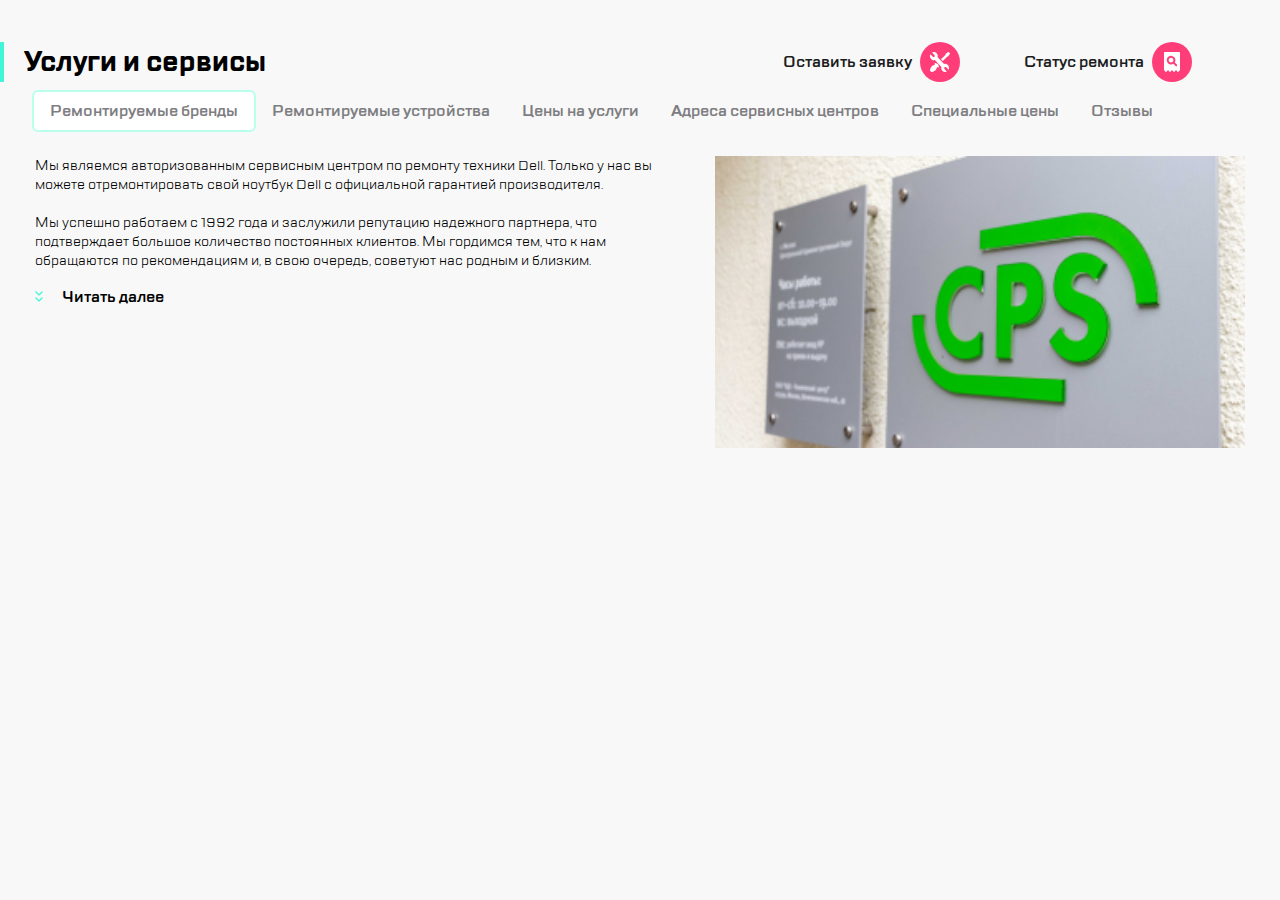
<file: index.html>
<!DOCTYPE html>
<html lang="ru">
<head>
    <meta charset="UTF-8">
    <meta name="viewport" content="width=device-width,initial-scale=1,maximum-scale=1,user-scalable=no"/>
    <meta http-equiv="X-UA-Compatible" content="IE=edge"/>
    <title>1.3</title>
    <link rel="stylesheet" href="index.css">
</head>
<body>
    <header class="header">
        <div class="header__burger">
            <button>
                <img src="img/burger.svg" alt="burger button">
            </button>
        </div>
        <div class="header__main">
            <div class="header__logo">
                <img src="img/logo.svg" alt="logo">
            </div>
            <div class="header__contact">
                <ul class="list">
                    <li class="list__link"><a href=""><img src="img/call.svg" alt="call"></a></li>
                    <li class="list__link"><a href=""><img src="img/chat.svg" alt="chat"></a></li>
                    <li class="list__link"><a href=""><img src="img/profile.svg" alt="profile"></a></li>
                </ul>
            </div>
        </div>
        <nav class="header__nav">
            <ul class="list">
                <li class="list__link"><a href=""><img src="img/repair.svg" alt="repair"></a></li>
                <li class="list__link"><a href=""><img src="img/checkstatus.svg" alt="check status"></a></li>
            </ul>
        </nav>
    </header>
    <main>
        <div class="title">
            <h1 class="title__h1">Услуги и сервисы</h1>
            <div class="title__menu">
                <ul class="list">
                    <li class="title__link"><a href="">Оставить заявку<img src="img/repair.svg" alt="repair"></a></li>
                    <li class="title__link"><a href="">Статус ремонта<img src="img/checkstatus.svg" alt="check status"></a></li>
                </ul>
            </div>
        </div>

        <div class="menu">
            <ul class="list">
                <li class="menu__item menu__item--status--active">
                    <button>
                        Ремонтируемые бренды
                    </button>
                </li>
                <li class="menu__item">
                    <button>
                        Ремонтируемые устройства
                    </button>
                </li>
                <li class="menu__item">
                    <button>
                        Цены на услуги
                    </button>
                </li>
                <li class="menu__item">
                    <button>
                        Адреса сервисных центров
                    </button>
                </li>
                <li class="menu__item">
                    <button>
                        Специальные цены
                    </button>
                </li>
                <li class="menu__item">
                    <button>
                        Отзывы
                    </button>
                </li>
            </ul>
        </div>

        <article class="article">
            <div class="article__container">
                <p class="article__text--size--small article__text">
                    Мы являемся авторизованным сервисным центром по ремонту техники Dell.
                    Только у нас вы можете отремонтировать свой ноутбук Dell с официальной гарантией производителя.
                </p>

                <p class="article__text--size--medium article__text">
                    Мы являемся авторизованным сервисным центром по ремонту техники Dell. Только у нас вы можете отремонтировать свой ноутбук Dell с официальной гарантией производителя.
                    <br>
                    <br>
                    Мы успешно работаем с 1992 года и заслужили репутацию надежного партнера
                </p>

                <p class="article__text--size--large article__text">
                    Мы являемся авторизованным сервисным центром по ремонту техники Dell. Только у нас вы можете отремонтировать свой ноутбук Dell с официальной гарантией производителя.
                    <br>
                    <br>
                    Мы успешно работаем с 1992 года и заслужили репутацию надежного партнера, что подтверждает большое количество постоянных клиентов. Мы гордимся тем, что к нам обращаются по рекомендациям и, в свою очередь, советуют нас родным и близким.
                </p>

                <button class="article__btn">
                    <img src="img/icon.svg" alt="">
                    Читать далее
                </button>
            </div>

            <div class="article__img-container">
                <img class="article__img" src="img/_MG_3223.png" alt="cps">
            </div>
        </article>
    </main>
</body>
</html>
</file>
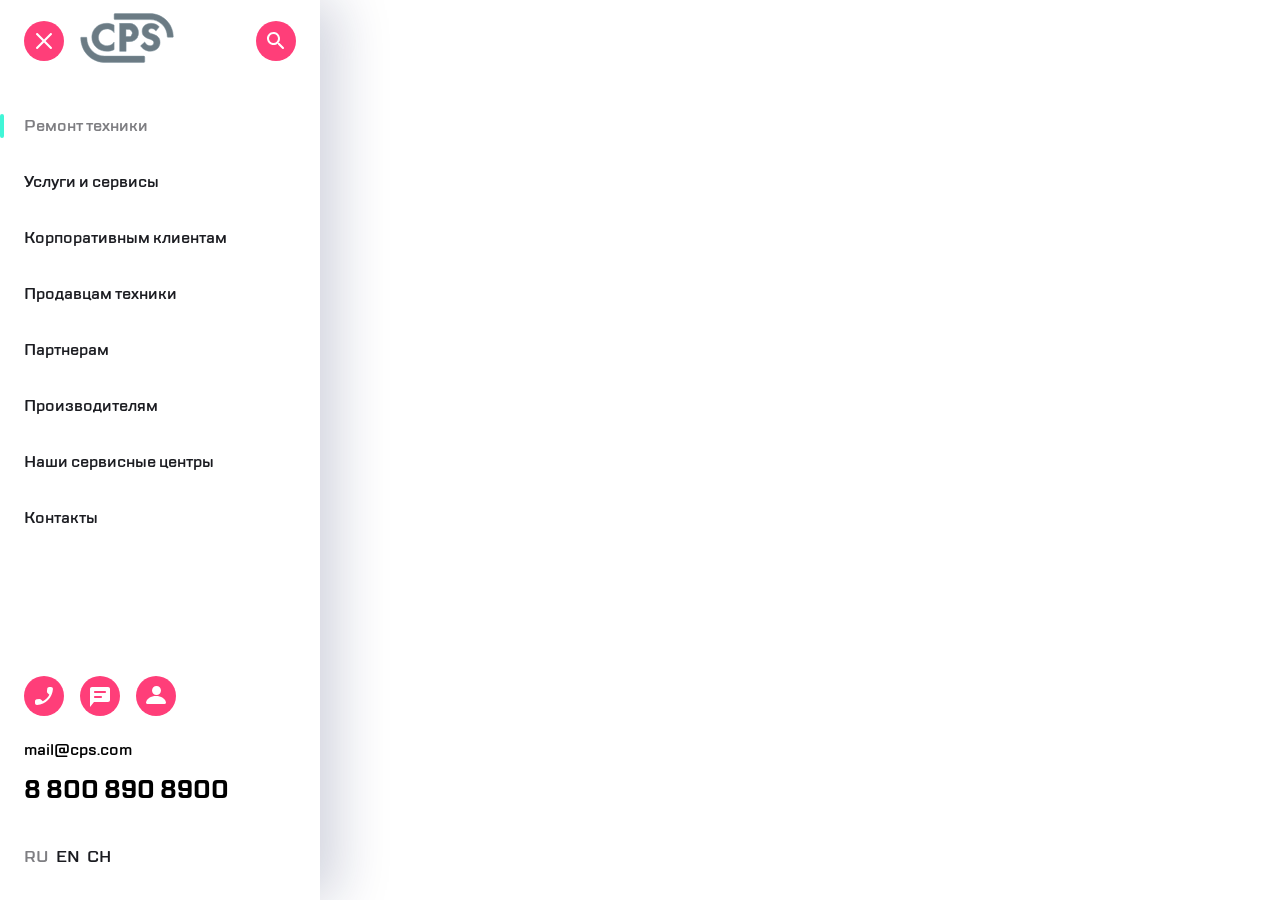
<file: 1.4.html>
<!DOCTYPE html>
<html lang="ru">
<head>
    <meta charset="UTF-8">
    <meta name="viewport" content="width=device-width,initial-scale=1,maximum-scale=1,user-scalable=no"/>
    <meta http-equiv="X-UA-Compatible" content="IE=edge"/>
    <link rel="stylesheet" href="1.4.css">
    <title>1.4</title>
</head>
<body>
    <aside class="aside">
        <div class="aside__header">
            <ul class="list">
                <li class="list__item"><button class="header__button"><img src="img/close.svg" alt="close"></button></li>
                <li class="list__item"><a href="#"><img src="img/logo.svg" alt="logo"></a></li>
                <li class="list__item"><button class="header__button"><img src="img/search.svg" alt="search"></button></li>
            </ul>
        </div>
        <ul class="aside__menu menu">
            <li class="menu__item menu__item--status--active"><a href="">Ремонт техники</a></li>
            <li class="menu__item"><a href="">Услуги и сервисы</a></li>
            <li class="menu__item"><a href="">Корпоративным клиентам</a></li>
            <li class="menu__item"><a href="">Продавцам техники</a></li>
            <li class="menu__item"><a href="">Партнерам</a></li>
            <li class="menu__item"><a href="">Производителям</a></li>
            <li class="menu__item"><a href="">Наши сервисные центры</a></li>
            <li class="menu__item "><a href="">Контакты</a></li>
        </ul>
        <div class="aside__footer">
            <div class="aside__contacts">
                <ul class="list">
                    <li class="list__link"><a href=""><img src="img/call.svg" alt="phone"></a></li>
                    <li class="list__link"><a href=""><img src="img/chat.svg" alt="message"></a></li>
                    <li class="list__link"><a href=""><img src="img/profile.svg" alt="profile"></a></li>
                </ul>
            </div>
            <p class="aside__email">mail@cps.com</p>
            <p class="aside__phone">8 800 890 8900</p>
            <div class="aside__langs">
                <ul class="list">
                    <li class="aside__lang aside__lang--status-active"><a href="">RU</a></li>
                    <li class="aside__lang"><a href="">EN</a></li>
                    <li class="aside__lang"><a href="">CH</a></li>
                </ul>
            </div>
        </div>
    </aside>
</body>
</html>
</file>
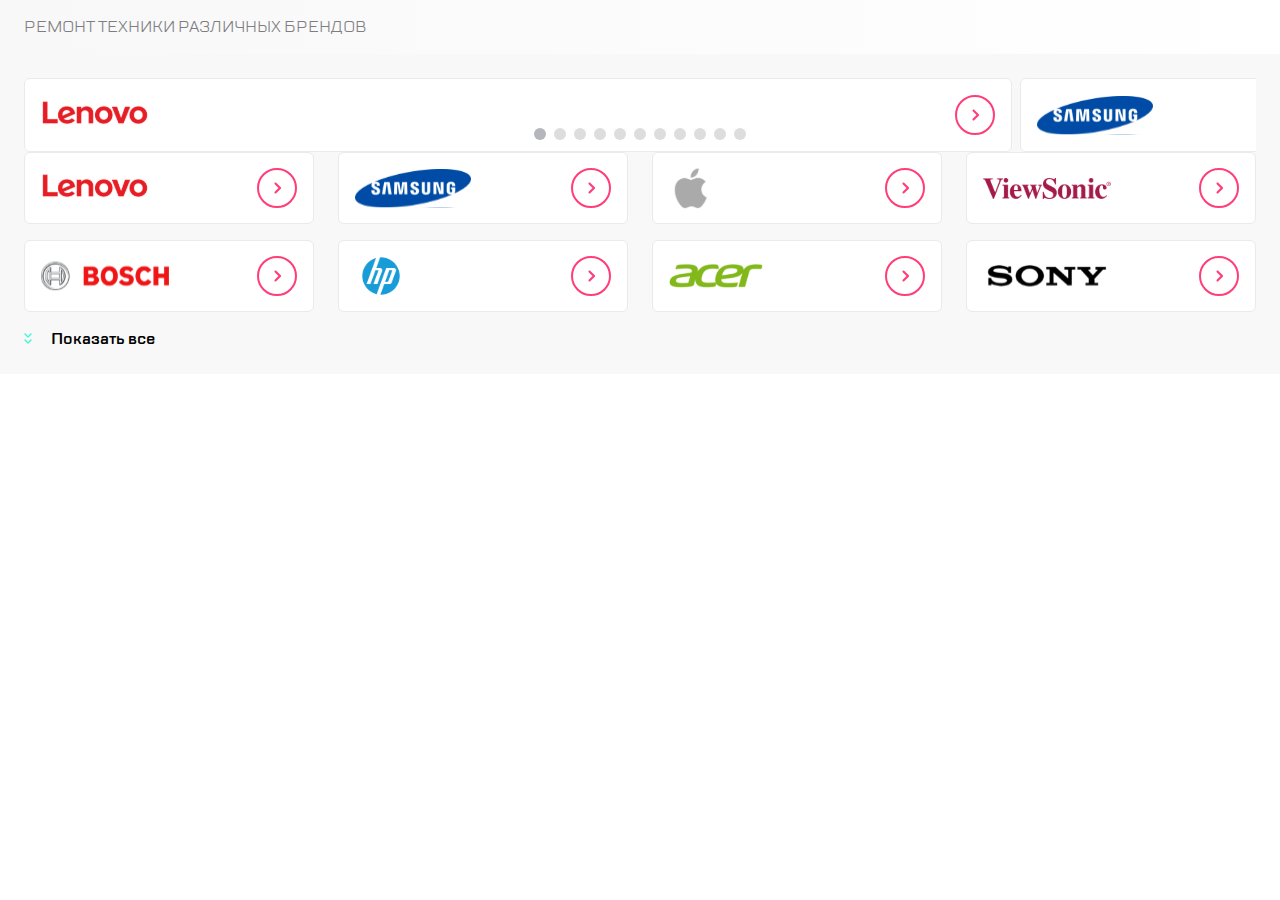
<file: 1.5.html>
<!doctype html>
<html lang="ru">
<head>
    <meta charset="UTF-8">
    <meta name="viewport"
          content="width=device-width, user-scalable=no, initial-scale=1.0, maximum-scale=1.0, minimum-scale=1.0">
    <meta http-equiv="X-UA-Compatible" content="ie=edge">
    <title>1.5</title>
    <link rel="stylesheet" href="1.5.css">
    <link
            rel="stylesheet"
            href="https://cdn.jsdelivr.net/npm/swiper/swiper-bundle.min.css"
    />
</head>
<body>
    <section class="manufacturers">
        <div class="manufacturers__header">
            <h2>Ремонт техники различных брендов</h2>
        </div>
        <div class="manufacturers__main">
            <div class="manufacturers__list">
                <div class="swiper mySwiper">
                    <div class="swiper-wrapper">
                        <div class="swiper-slide">
                            <div class="manufacturers__item">
                                <a href="#">
                                    <img src="img/lenovo.svg" alt="lenovo">
                                    <img src="img/go.svg" alt="go">
                                </a>
                            </div>
                        </div>
                        <div class="swiper-slide">
                            <div class="manufacturers__item">
                                <a href="#">
                                    <img src="img/samsung.svg" alt="samsung" class="samsung-img">
                                    <img src="img/go.svg" alt="go">
                                </a>
                            </div>
                        </div>
                        <div class="swiper-slide">
                            <div class="manufacturers__item">
                                <a href="#">
                                    <img src="img/apple.svg" alt="apple">
                                    <img src="img/go.svg" alt="go">
                                </a>
                            </div>
                        </div>
                        <div class="swiper-slide">
                            <div class="manufacturers__item">
                                <a href="#">
                                    <img src="img/viewsonic.svg" alt="viewsonic">
                                    <img src="img/go.svg" alt="go">
                                </a>
                            </div>
                        </div>
                        <div class="swiper-slide">
                            <div class="manufacturers__item">
                                <a href="#">
                                    <img src="img/bosch.svg" alt="bosch">
                                    <img src="img/go.svg" alt="go">
                                </a>
                            </div>
                        </div>
                        <div class="swiper-slide">
                            <div class="manufacturers__item">
                                <a href="#">
                                    <img src="img/hp.svg" alt="hp">
                                    <img src="img/go.svg" alt="go">
                                </a>
                            </div>
                        </div>
                        <div class="swiper-slide">
                            <div class="manufacturers__item">
                                <a href="#">
                                    <img src="img/acer.svg" alt="acer">
                                    <img src="img/go.svg" alt="go">
                                </a>
                            </div>
                        </div>
                        <div class="swiper-slide">
                            <div class="manufacturers__item">
                                <a href="#">
                                    <img src="img/sony.svg" alt="sony">
                                    <img src="img/go.svg" alt="go">
                                </a>
                            </div>
                        </div>
                        <div class="swiper-slide">
                            <div class="manufacturers__item">
                                <a href="#">
                                    <img src="img/hp.svg" alt="hp">
                                    <img src="img/go.svg" alt="go">
                                </a>
                            </div>
                        </div>
                        <div class="swiper-slide">
                            <div class="manufacturers__item">
                                <a href="#">
                                    <img src="img/acer.svg" alt="acer">
                                    <img src="img/go.svg" alt="go">
                                </a>
                            </div>
                        </div>
                        <div class="swiper-slide">
                            <div class="manufacturers__item">
                                <a href="#">
                                    <img src="img/sony.svg" alt="sony">
                                    <img src="img/go.svg" alt="go">
                                </a>
                            </div>
                        </div>
                    </div>
                    <div class="swiper-pagination"></div>
                </div>

                <div class="manufacturers__container manufacturers__container--closed">

                </div>
            </div>

            <button class="open-btn">
                <img src="img/icon.svg" alt="open">
                Показать все
            </button>
            <button class="close-btn">
                <img src="img/close_icon.svg" alt="close">
                Скрыть
            </button>
        </div>
    </section>
    <style>
        .swiper-pagination {
            width: 204px;
        }

        .swiper-pagination-bullet {
            width: 12px;
            height: 12px;
            margin-right: 12px;
            background-color: #ddd;
            opacity: 1;
        }

        .swiper-pagination-bullet:last-of-type {
            margin-right: 0;
        }

        .swiper-pagination-bullet-active {
            background-color: #b5b6bc;
        }
    </style>
    <script src="1.5.js"></script>
    <script src="https://cdn.jsdelivr.net/npm/swiper/swiper-bundle.min.js"></script>
    <script>
        let swiper = new Swiper(".mySwiper", {
            slidesPerView: "auto",
            spaceBetween: 10,
            pagination: {
                el: ".swiper-pagination",
                clickable: true,
            },
        });
    </script>
</body>
</html>
</file>
<file: index.css>
@font-face {
  src: url("fonts/TTLakes-Regular.ttf") format("truetype");
  font-family: "TTLakes";
  font-weight: normal;
}
@font-face {
  src: url("fonts/TTLakes-Bold.ttf") format("truetype");
  font-family: "TTLakes";
  font-weight: bold;
}
@font-face {
  src: url("fonts/TTLakes-DemiBold.ttf") format("truetype");
  font-family: "TTLakes";
  font-weight: 500;
}
@font-face {
  src: url("fonts/TTLakes-Light.ttf") format("truetype");
  font-family: "TTLakes";
  font-weight: 300;
}
html {
  box-sizing: border-box;
}

* {
  padding: 0;
  margin: 0;
}

*, *::before, *::after {
  box-sizing: inherit;
}

body {
  background-color: #f8f8f8;
}

.header {
  background-color: #fff;
  padding: 20px 16px;
  display: flex;
  align-items: center;
}
.header .header__main {
  display: flex;
  align-items: center;
  padding-left: 20px;
  padding-right: 20px;
  border-left: none;
  border-right: solid #eaeaea 2px;
  justify-content: space-between;
  width: 100%;
}
.header .header__burger {
  padding-right: 20px;
}
.header .header__burger button {
  width: 40px;
  height: 40px;
  background-color: inherit;
  border: none;
  cursor: pointer;
}
.header .header__nav {
  padding-left: 20px;
}
.header .header__contact {
  display: none;
}

.list {
  list-style-type: none;
  display: flex;
  align-items: center;
}
.list .list__link {
  margin-left: 8px;
  margin-right: 8px;
}
.list .list__link img {
  width: 40px;
  height: 40px;
}

.title {
  display: flex;
  position: relative;
  justify-content: space-between;
  align-items: center;
  margin-top: 24px;
  padding: 0 24px;
}
.title ::before {
  content: "";
  border-right: 4px solid #41f6d7;
  position: absolute;
  left: 0;
  top: 0;
  bottom: 0;
  border-radius: 4px;
}
.title .title__h1 {
  font-family: TTLakes, sans-serif;
  font-weight: bold;
  font-size: 28px;
}
.title .title__menu {
  display: none;
}
.title .title__link :first-child {
  margin-right: 32px;
}
.title .title__link a {
  display: flex;
  align-items: center;
  font-family: TTLakes, sans-serif;
  color: #1b1c21;
  font-size: 16px;
  text-decoration: none;
  font-weight: 500;
}
.title .title__link a img {
  margin-left: 8px;
}

.menu {
  overflow: auto;
  margin-top: 24px;
  margin-left: 16px;
}
.menu .menu__item {
  flex-shrink: 0;
}
.menu .menu__item button {
  border: none;
  background: none;
  padding: 8px 16px;
  font-family: TTLakes, sans-serif;
  color: #7e7e82;
  font-size: 16px;
  font-weight: 500;
  cursor: pointer;
}
.menu .menu__item.menu__item--status--active button {
  background-color: #fff;
  border: 2px solid #b8ffec;
  border-radius: 6px;
}

.menu::-webkit-scrollbar {
  display: none;
}

.article {
  margin-top: 24px;
  display: flex;
  flex-wrap: wrap;
}
.article .article__text {
  font-family: TTLakes, sans-serif;
  font-size: 14px;
}
.article .article__img-container {
  margin-top: 30px;
}
.article .article__img-container .article__img {
  width: 100vw;
}
.article .article__container {
  flex-grow: 1;
  margin-left: 16px;
  margin-right: 16px;
}
.article .article__text--size--medium {
  display: none;
}
.article .article__text--size--large {
  display: none;
}
.article .article__btn {
  border: none;
  background: none;
  margin-top: 16px;
  vertical-align: center;
  font-family: TTLakes, sans-serif;
  font-weight: 500;
  font-size: 16px;
  cursor: pointer;
}
.article .article__btn img {
  margin-right: 16px;
}

@media (min-width: 768px) {
  .header__contact {
    display: block;
  }
  .header__main {
    border-left: solid #eaeaea 2px;
  }
  .menu {
    margin-top: 32px;
    margin-left: 24px;
  }
  .article {
    flex-wrap: nowrap;
  }
  .article .article__text--size--small {
    display: none;
  }
  .article .article__text--size--medium {
    display: block;
  }
  .article .article__container {
    margin-left: 24px;
    margin-right: 24px;
  }
  .article .article__img-container {
    margin-left: 24px;
    margin-right: 24px;
    margin-top: 0;
  }
  .article .article__img-container .article__img {
    width: 0;
    min-width: 360px;
  }
}
@media (min-width: 1120px) {
  .header {
    display: none;
  }
  .title {
    margin-top: 42px;
  }
  .title .title__menu {
    display: block;
  }
  .menu {
    margin-top: 8px;
    margin-left: 32px;
  }
  .menu .list {
    flex-wrap: wrap;
  }
  .article {
    flex-wrap: nowrap;
  }
  .article .article__text--size--medium {
    display: none;
  }
  .article .article__text--size--large {
    display: block;
  }
  .article .article__container {
    margin-left: 35px;
    margin-right: 18px;
  }
  .article .article__img-container {
    margin-left: 18px;
    margin-right: 35px;
    margin-top: 0;
  }
  .article .article__img-container .article__img {
    width: 0;
    min-width: 530px;
  }
}

/*# sourceMappingURL=index.css.map */
</file>
<file: 1.4.css>
@font-face {
  src: url("fonts/TTLakes-Regular.ttf") format("truetype");
  font-family: "TTLakes";
  font-weight: normal;
}
@font-face {
  src: url("fonts/TTLakes-Bold.ttf") format("truetype");
  font-family: "TTLakes";
  font-weight: bold;
}
@font-face {
  src: url("fonts/TTLakes-DemiBold.ttf") format("truetype");
  font-family: "TTLakes";
  font-weight: 500;
}
@font-face {
  src: url("fonts/TTLakes-Light.ttf") format("truetype");
  font-family: "TTLakes";
  font-weight: 300;
}
* {
  padding: 0;
  margin: 0;
  box-sizing: border-box;
}

.list {
  list-style: none;
  display: flex;
  justify-content: start;
  align-items: center;
}
.list .list__item {
  display: flex;
  align-items: center;
}

.aside {
  font-family: TTLakes, sans-serif;
  width: 320px;
  height: 100vh;
  position: fixed;
  left: 0;
  display: flex;
  flex-direction: column;
  justify-content: flex-start;
  box-shadow: -2px 0px 4px rgba(69, 79, 126, 0.02), 16px 0px 52px rgba(14, 24, 80, 0.2);
}
.aside .aside__header {
  width: 100%;
  display: flex;
  justify-content: flex-start;
  padding: 16px 24px;
}
.aside .aside__header .list {
  width: 100%;
}
.aside .aside__header .list .list__item {
  transition: transform 0.5s ease;
}
.aside .aside__header .list .list__item:hover {
  transform: scale(1.1);
}
.aside .aside__header .list .list__item:nth-child(2) {
  margin-left: 16px;
  height: 50px;
}
.aside .aside__header .list .list__item:nth-child(2) a {
  display: block;
}
.aside .aside__header .list .list__item:nth-child(2) a img {
  height: 50px;
}
.aside .aside__header .list .list__item:last-of-type {
  margin-left: auto;
}
.aside .aside__header .list button {
  background: none;
  border: none;
  width: 40px;
  height: 40px;
  cursor: pointer;
}
.aside .aside__menu .menu__item {
  position: relative;
  padding-left: 24px;
  margin-top: 32px;
  transition: all 0.5s ease;
}
.aside .aside__menu .menu__item a {
  font-weight: 500;
  color: #1b1c21;
  text-decoration: none;
  font-size: 16px;
  line-height: 24px;
}
.aside .aside__menu .menu__item:hover {
  opacity: 0.9;
  transform: scale(1.1) translateX(14px);
}
.aside .aside__menu .menu__item--status--active a {
  color: #7e7e82;
}
.aside .aside__menu .menu__item--status--active ::before {
  content: "";
  position: absolute;
  left: 0;
  top: 0;
  bottom: 0;
  border-right: 4px solid #41f6d7;
  border-radius: 4px;
}
.aside .aside__footer {
  margin-top: auto;
  padding-left: 24px;
  padding-bottom: 32px;
}
.aside .aside__footer .list__link {
  transition: transform 0.5s ease;
}
.aside .aside__footer .list__link:hover {
  transform: scale(1.1);
}
.aside .aside__footer .list__link:not(:first-child) {
  margin-left: 16px;
}
.aside .aside__footer .aside__email {
  margin-top: 16px;
  font-weight: 500;
  font-size: 16px;
  line-height: 24px;
}
.aside .aside__footer .aside__phone {
  margin-top: 12px;
  font-weight: bold;
  font-size: 24px;
  line-height: 32px;
}
.aside .aside__footer .aside__langs {
  margin-top: 40px;
}
.aside .aside__footer .aside__langs .aside__lang {
  transition: all 0.5s ease;
}
.aside .aside__footer .aside__langs .aside__lang a {
  text-decoration: none;
  color: #1b1c21;
  font-weight: 500;
}
.aside .aside__footer .aside__langs .aside__lang:hover {
  opacity: 0.9;
  transform: scale(1.1);
}
.aside .aside__footer .aside__langs .aside__lang:not(:first-child) {
  margin-left: 7px;
}
.aside .aside__footer .aside__langs .aside__lang--status-active a {
  color: #7e7e82;
}

/*# sourceMappingURL=1.4.css.map */
</file>
<file: 1.5.css>
@font-face {
  src: url("fonts/TTLakes-Regular.ttf") format("truetype");
  font-family: "TTLakes";
  font-weight: normal;
}
@font-face {
  src: url("fonts/TTLakes-Bold.ttf") format("truetype");
  font-family: "TTLakes";
  font-weight: bold;
}
@font-face {
  src: url("fonts/TTLakes-DemiBold.ttf") format("truetype");
  font-family: "TTLakes";
  font-weight: 500;
}
@font-face {
  src: url("fonts/TTLakes-Light.ttf") format("truetype");
  font-family: "TTLakes";
  font-weight: 300;
}
html {
  box-sizing: border-box;
}

* {
  padding: 0;
  margin: 0;
}

*, *::before, *::after {
  box-sizing: inherit;
}

.manufacturers .manufacturers__header {
  padding: 16px 24px;
  text-transform: uppercase;
  background-image: linear-gradient(90deg, #f8f8f8 1.39%, #fff 100%);
}
.manufacturers .manufacturers__header h2 {
  font-family: TTLakes, sans-serif;
  font-weight: 400;
  font-size: 16px;
  color: #7e7e82;
}
.manufacturers .manufacturers__main {
  background-color: #f8f8f8;
  padding: 24px 0 24px 24px;
}
.manufacturers .manufacturers__main .manufacturers__list {
  width: 100%;
  height: 125px;
}
.manufacturers .manufacturers__main .manufacturers__list .manufacturers__container {
  display: none;
}
.manufacturers .manufacturers__main .manufacturers__list .swiper {
  width: 100%;
  height: 100%;
}
.manufacturers .manufacturers__main .manufacturers__list .swiper .swiper-slide {
  width: 80%;
}
.manufacturers .manufacturers__main .manufacturers__list .swiper .manufacturers__item {
  width: 100%;
}
.manufacturers .manufacturers__main .manufacturers__list .manufacturers__item {
  height: 72px;
  background-color: #fff;
  border: 1px solid #eaeaea;
  border-radius: 6px;
}
.manufacturers .manufacturers__main .manufacturers__list .manufacturers__item a {
  display: flex;
  justify-content: space-between;
  text-decoration: none;
  align-items: center;
  padding: 0 16px;
  height: 100%;
}

.open-btn {
  display: none;
  border: none;
  background: none;
  margin-top: 16px;
  vertical-align: center;
  font-family: TTLakes, sans-serif;
  font-weight: 500;
  font-size: 16px;
  cursor: pointer;
}
.open-btn img {
  margin-right: 16px;
}

.close-btn {
  display: none;
  border: none;
  background: none;
  margin-top: 16px;
  vertical-align: center;
  font-family: TTLakes, sans-serif;
  font-weight: 500;
  font-size: 16px;
  cursor: pointer;
}
.close-btn img {
  margin-right: 16px;
}

.manufacturers__container .manufacturers__item {
  display: none;
}

@media (min-width: 768px) {
  .open-btn {
    display: block;
  }
  .close-btn {
    display: block;
  }
  .swiper {
    display: none;
  }
  .manufacturers .manufacturers__main {
    padding: 24px;
  }
  .manufacturers .manufacturers__main .manufacturers__list {
    height: auto;
  }
  .manufacturers .manufacturers__main .manufacturers__list .manufacturers__container {
    display: grid;
    grid-row-gap: 16px;
    grid-column-gap: 24px;
    grid-template-columns: repeat(3, 1fr);
  }
  .manufacturers .manufacturers__main .manufacturers__list .manufacturers__container--closed .manufacturers__item:nth-child(1), .manufacturers .manufacturers__main .manufacturers__list .manufacturers__container--closed .manufacturers__item:nth-child(2), .manufacturers .manufacturers__main .manufacturers__list .manufacturers__container--closed .manufacturers__item:nth-child(3),
.manufacturers .manufacturers__main .manufacturers__list .manufacturers__container--closed .manufacturers__item:nth-child(4), .manufacturers .manufacturers__main .manufacturers__list .manufacturers__container--closed .manufacturers__item:nth-child(5), .manufacturers .manufacturers__main .manufacturers__list .manufacturers__container--closed .manufacturers__item:nth-child(6) {
    display: block;
  }
  .manufacturers .manufacturers__main .manufacturers__list .manufacturers__container--opened .manufacturers__item {
    display: block;
  }
}
@media (min-width: 1120px) {
  .manufacturers .manufacturers__main .manufacturers__list .manufacturers__container {
    display: grid;
    grid-row-gap: 16px;
    grid-column-gap: 24px;
    grid-template-columns: repeat(4, 1fr);
  }
  .manufacturers .manufacturers__main .manufacturers__list .manufacturers__container--closed .manufacturers__item:nth-child(1), .manufacturers .manufacturers__main .manufacturers__list .manufacturers__container--closed .manufacturers__item:nth-child(2), .manufacturers .manufacturers__main .manufacturers__list .manufacturers__container--closed .manufacturers__item:nth-child(3),
.manufacturers .manufacturers__main .manufacturers__list .manufacturers__container--closed .manufacturers__item:nth-child(4), .manufacturers .manufacturers__main .manufacturers__list .manufacturers__container--closed .manufacturers__item:nth-child(5), .manufacturers .manufacturers__main .manufacturers__list .manufacturers__container--closed .manufacturers__item:nth-child(6),
.manufacturers .manufacturers__main .manufacturers__list .manufacturers__container--closed .manufacturers__item:nth-child(7), .manufacturers .manufacturers__main .manufacturers__list .manufacturers__container--closed .manufacturers__item:nth-child(8) {
    display: block;
  }
}

/*# sourceMappingURL=1.5.css.map */
</file>
